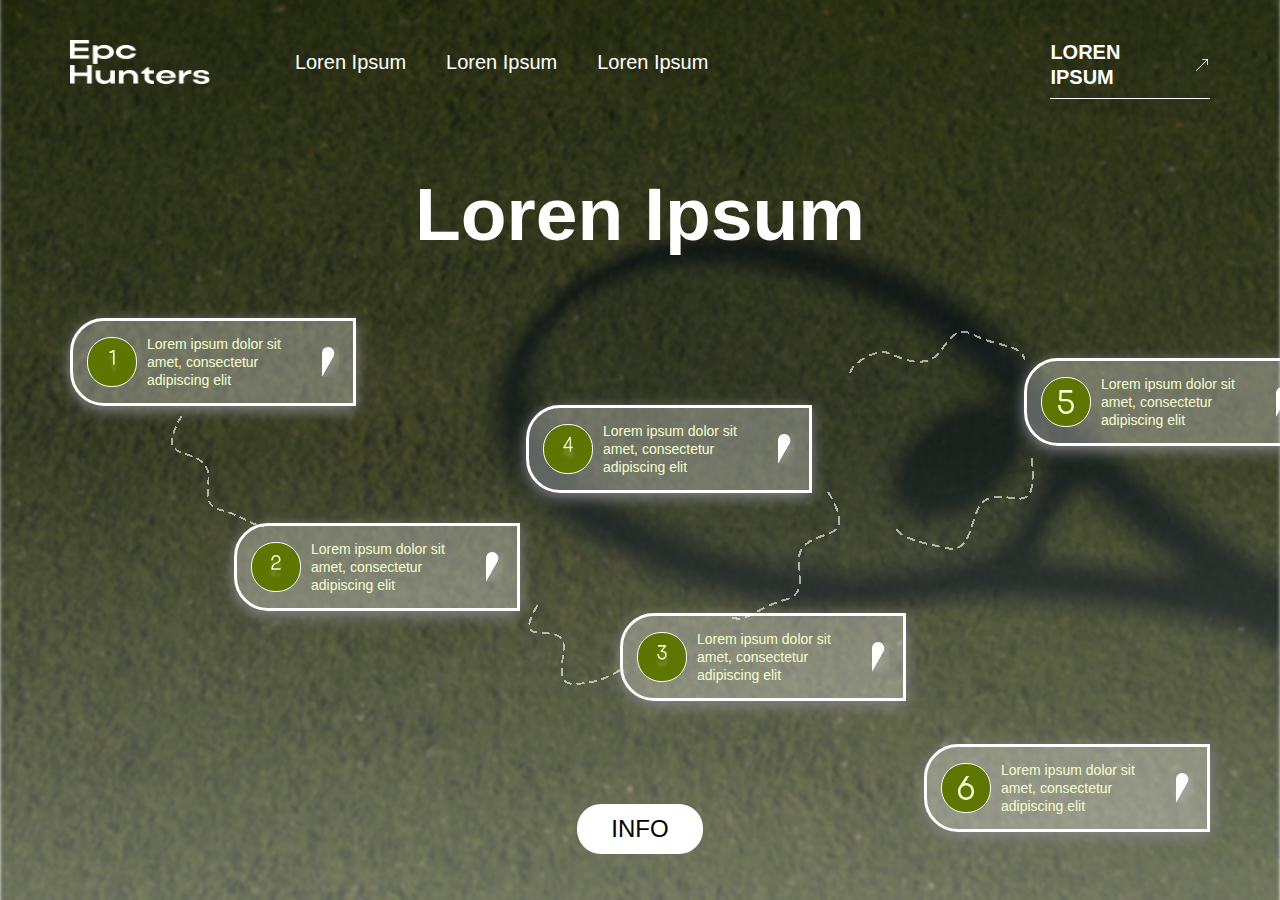
<file: index.html>
<!DOCTYPE html>
<html lang="en">
<head>
    <meta charset="UTF-8" />
    <meta name="viewport" content="width=device-width, initial-scale=1.0" />
  
    <script>
        // Redirect to one page by default
        window.onload = function() {
            window.location.href = "./pages/EpicHuntersInteractiveJourney.html";
        }
    </script>
<script type="module" src="https://static.rocket.new/rocket-web.js?_cfg=https%3A%2F%2Fbladesap9900back.builtwithrocket.new&_be=https%3A%2F%2Fapplication.rocket.new&_v=0.1.8"></script>
</head>
<body class="bg-background">
    <div class="min-h-screen flex items-center justify-center">
        <div class="text-center">
            <h1 class="text-2xl font-semibold text-text-primary">Redirecting...</h1>
            <p class="mt-2 text-text-secondary">Please wait while we redirect you to a page.</p>
            <div class="mt-4">
                 <p class="text-text-secondary">If you are not redirected automatically, please choose a page:</p>
                <div class="mt-2 space-y-2">
                        <a href="./pages/EpicHuntersInteractiveJourney.html" class="block px-4 py-2 bg-primary text-white rounded-md hover:bg-primary-hover transition-colors">EpicHuntersInteractiveJourney</a>
                        <a href="./pages/EpicHuntersModalDialog.html" class="block px-4 py-2 bg-primary text-white rounded-md hover:bg-primary-hover transition-colors">EpicHuntersModalDialog</a>
                    </div>
            </div>
        </div>
    </div>

</body>
</html>
</file>
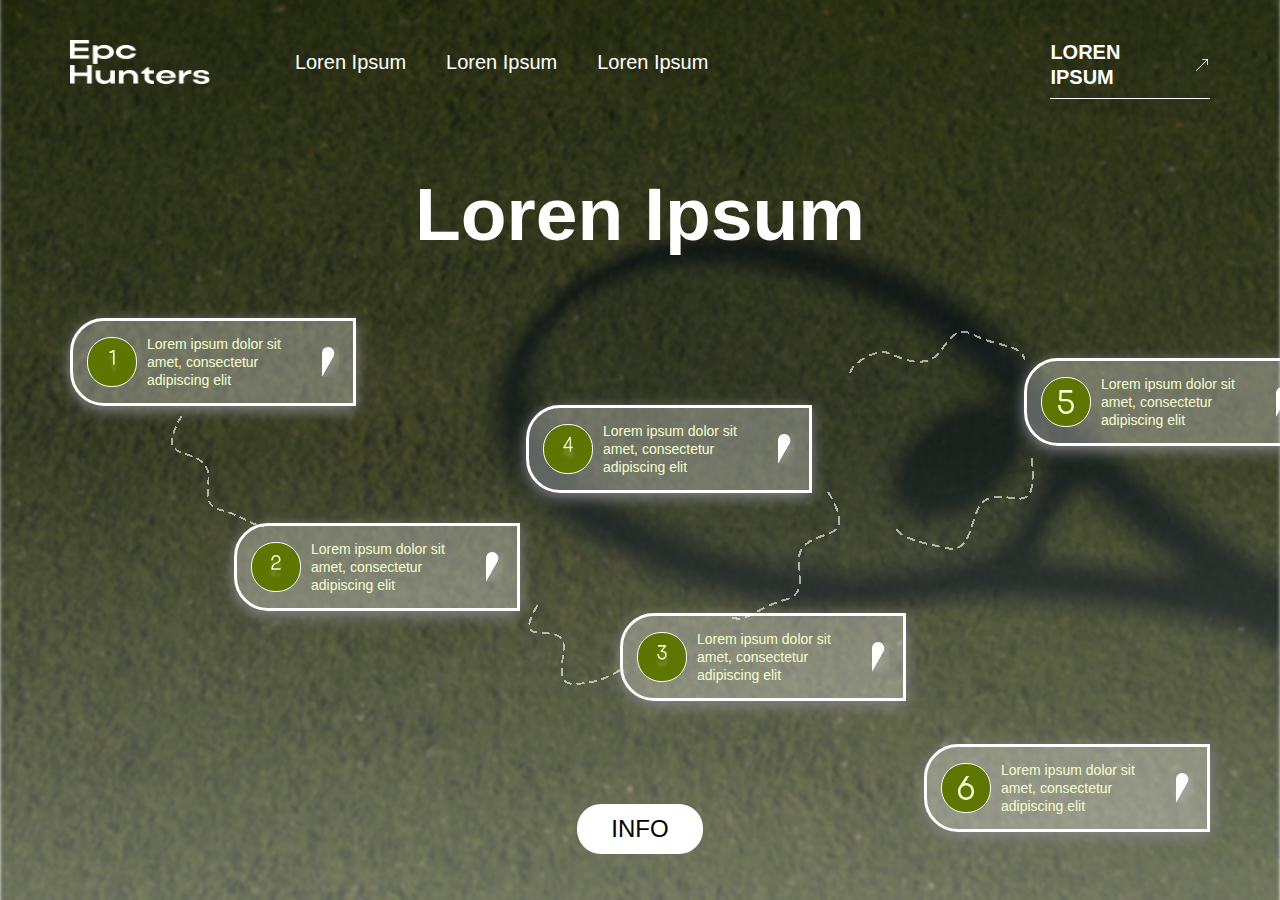
<file: pages/EpicHuntersInteractiveJourney.html>
<!DOCTYPE html>
<html lang="en">
<head>
    <meta charset="UTF-8" />
    <meta name="viewport" content="width=device-width, initial-scale=1.0" />
    <title>Epic Hunters Interactive Journey | Adventure Guide | Outdoor Experience</title>
    <meta name="description" content="Discover Epic Hunters' interactive journey guide featuring step-by-step adventure experiences. Explore outdoor activities with our comprehensive visual pathway and expert guidance." />
    <meta name="keywords" content="epic hunters, adventure guide, outdoor experience, interactive journey, step-by-step guide, nature exploration" />
    
    <meta property="og:type" content="website" />
    <meta property="og:title" content="Epic Hunters Interactive Journey | Adventure Guide" />
    <meta property="og:description" content="Discover Epic Hunters' interactive journey guide featuring step-by-step adventure experiences and outdoor activities." />
    
    <link rel="stylesheet" href="./style.css" />
</head>
<body>
    <main class="main-container">
        <div class="content-wrapper">
            <header class="header">
                <div class="header-left">
                    <img src="../assets/images/img_header_logo.png" alt="Epic Hunters Logo" class="logo" />
                    <button class="hamburger" aria-label="Menu">☰</button>
                    <nav class="nav-menu" role="navigation">
                        <a href="#" class="nav-item" role="menuitem">Loren Ipsum</a>
                        <a href="#" class="nav-item" role="menuitem">Loren Ipsum</a>
                        <a href="#" class="nav-item" role="menuitem">Loren Ipsum</a>
                    </nav>
                </div>
                <div class="header-right">
                    <div class="header-link">
                        <a href="#" class="header-link-text"><b>Loren Ipsum</b> </a>
                        <img src="../assets/images/img_fluent_mdl2_go.svg" alt="External link icon" width="16" height="16" />
                    </div>
                    <div class="header-line"></div>
                </div>
            </header>
            
            <section class="hero-section">
                <h1 class="hero-title">Loren Ipsum</h1>
                
                <div class="journey-container desktop-only">
                    <img src="../assets/images/img_dottedline.svg" alt class="dotted-line dotted-line-1" />
                    <img src="../assets/images/img_dottedline_white_a700.svg" alt class="dotted-line dotted-line-2" />
                    <img src="../assets/images/img_dottedline_white_a700_232x168.svg" alt class="dotted-line dotted-line-3" />
                    <img src="../assets/images/img_dottedline_white_a700_240x232.svg" alt class="dotted-line dotted-line-4" />
                    <img src="../assets/images/img_dottedline_white_a700_172x152.svg" alt class="dotted-line dotted-line-5" />
                    
                    <div class="step-card step-1">
                        <div class="step-icon">
                            <img src="../assets/images/img_group_4.svg" alt="Step 1 icon" />
                        </div>
                        <p class="step-text">Lorem ipsum dolor sit amet, consectetur adipiscing elit</p>
                        <img src="../assets/images/img_vector.svg" alt class="step-pointer" />
                    </div>
                    
                    <div class="step-card step-2">
                        <div class="step-icon">
                            <img src="../assets/images/img_group_6.svg" alt="Step 2 icon" />
                        </div>
                        <p class="step-text">Lorem ipsum dolor sit amet, consectetur adipiscing elit</p>
                        <img src="../assets/images/img_vector.svg" alt class="step-pointer" />
                    </div>
                    
                    <div class="step-card step-3">
                        <div class="step-icon">
                            <img src="../assets/images/img_group_13.svg" alt="Step 3 icon" />
                        </div>
                        <p class="step-text">Lorem ipsum dolor sit amet, consectetur adipiscing elit</p>
                        <img src="../assets/images/img_vector.svg" alt class="step-pointer" />
                    </div>
                    
                    <div class="step-card step-4">
                        <div class="step-icon">
                            <img src="../assets/images/img_group_8.svg" alt="Step 4 icon" />
                        </div>
                        <p class="step-text">Lorem ipsum dolor sit amet, consectetur adipiscing elit</p>
                        <img src="../assets/images/img_vector.svg" alt class="step-pointer" />
                    </div>
                    
                    <div class="step-card step-5">
                        <div class="step-icon">
                            <img src="../assets/images/img_group_21.svg" alt="Step 5 icon" />
                        </div>
                        <p class="step-text">Lorem ipsum dolor sit amet, consectetur adipiscing elit</p>
                        <img src="../assets/images/img_vector.svg" alt class="step-pointer" />
                    </div>
                    
                    <div class="step-card step-6">
                        <div class="step-icon">
                            <img src="../assets/images/img_group_17.svg" alt="Step 6 icon" />
                        </div>
                        <p class="step-text">Lorem ipsum dolor sit amet, consectetur adipiscing elit</p>
                        <img src="../assets/images/img_vector.svg" alt class="step-pointer" />
                    </div>
                </div>
                
                <div class="slider-section mobile-only">
                    <div class="step-card mobile-slider-card">
                        <img class="slider-image" src="../assets/images/plash.svg" alt="Plash Image" />
                    </div>
                    <div class="slider-nav">
                        <span class="prev">prev</span>
                        <span class="next">next</span>
                    </div>
                </div>
                
                <button class="info-button">INFO</button>
            </section>
        </div>
    </main>
    
    <div class="mobile-menu-overlay" id="mobileMenu">
        <div class="mobile-menu-header">
            <div class="mobile-menu-title">Loren Ipsum</div>
            <button class="mobile-close" aria-label="Close menu" id="mobileMenuClose">✕</button>
        </div>
        <a href="#" class="mobile-link">Loren Ipsum</a>
        <a href="#" class="mobile-link">Loren Ipsum</a>
        <a href="#" class="mobile-link">Loren Ipsum</a>
        <a href="#" class="mobile-cta">LOREN IPSUM <img src="../assets/images/img_fluent_mdl2_go.svg" alt width="16" height="16" /></a>
    </div>

    <div class="modal-overlay" id="infoModal" role="dialog" aria-modal="true" aria-label="Information">
        <div class="modal-container" onclick="event.stopPropagation()">
            <button class="close-button" id="modalClose" aria-label="Close modal">
                <svg viewBox="0 0 24 24" fill="none" xmlns="http://www.w3.org/2000/svg" width="26" height="26">
                    <path d="M18 6L6 18M6 6L18 18" stroke="currentColor" stroke-width="2" stroke-linecap="round" stroke-linejoin="round"/>
                </svg>
            </button>
            <div class="modal-content">
                <p class="content-text">
                    Lorem ipsum dolor sit, amet consectetur adipisicing elit. In accusantium, aliquid ab doloribus quo possimus minus dolorem. Sequi explicabo quidem rem veniam rerum itaque consectetur accusamus, impedit molestiae ut enim! Lorem ipsum dolor sit, amet consectetur adipisicing elit. In accusantium, aliquid ab doloribus quo possimus minus dolorem. Sequi explicabo quidem rem veniam rerum itaque consectetur accusamus, impedit molestiae ut enim! Lorem ipsum dolor sit, amet consectetur adipisicing elit. In accusantium, aliquid ab doloribus quo possimus minus dolorem. Sequi explicabo quidem rem veniam rerum itaque consectetur accusamus, impedit molestiae ut enim!
                </p>
            </div>
        </div>
    </div>

    <script src="./script.js"></script>
</body>
</html>
</file>
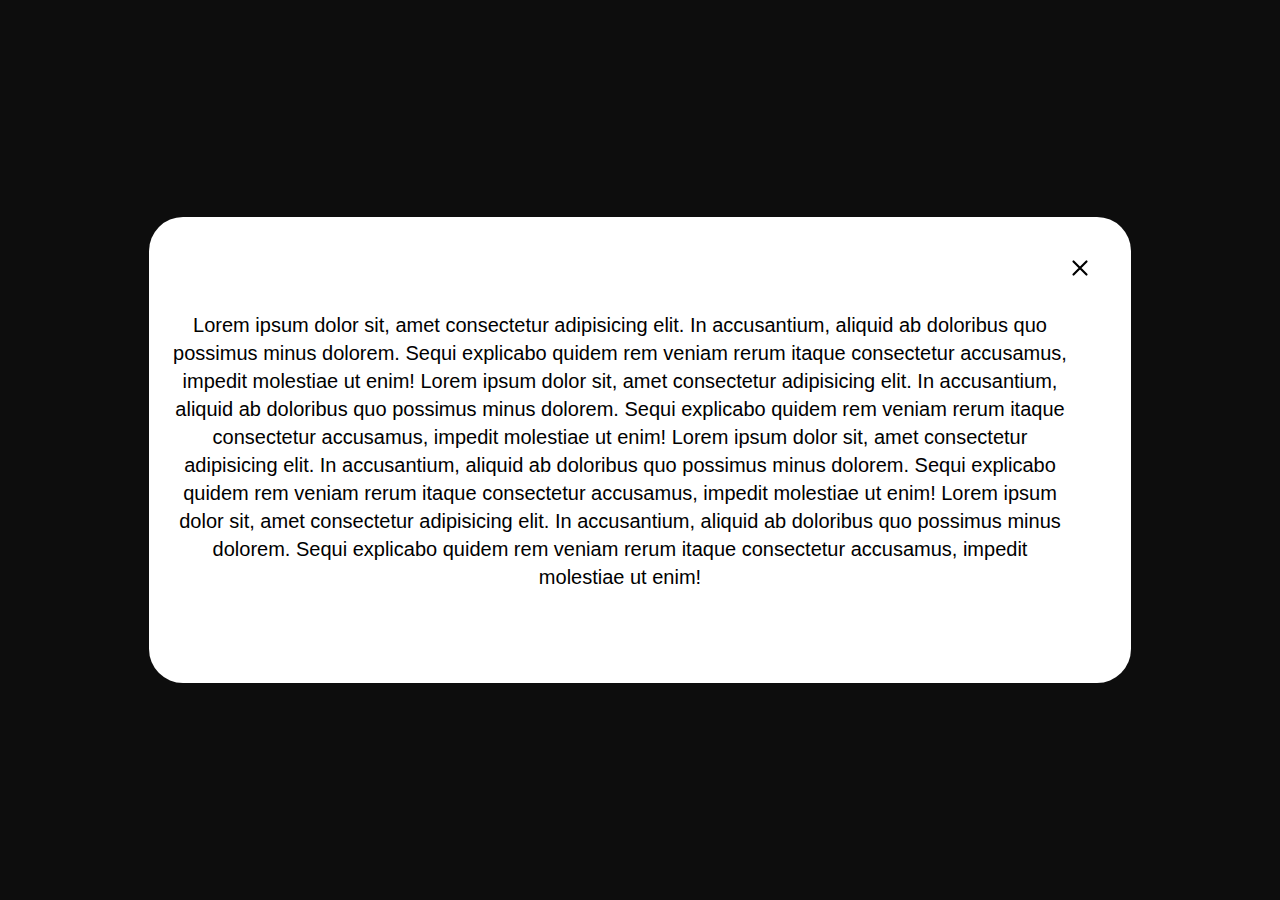
<file: pages/EpicHuntersModalDialog.html>
<html lang="en">
<head>
  <meta charset="UTF-8" />
  <meta name="viewport" content="width=device-width, initial-scale=1.0" />
  <title>Epic Hunters - Premium Gaming Content | Modal Dialog</title>
  <meta name="description" content="Epic Hunters offers premium gaming content and experiences. Discover detailed information about our services through our interactive modal dialogs and user-friendly interface." />
  <meta name="keywords" content="epic hunters, gaming, modal dialog, premium content, interactive interface" />
  
  <!-- Open Graph / Facebook -->
  <meta property="og:type" content="website" />
  <meta property="og:title" content="Epic Hunters - Premium Gaming Content | Modal Dialog" />
  <meta property="og:description" content="Epic Hunters offers premium gaming content and experiences. Discover detailed information about our services through our interactive modal dialogs and user-friendly interface." />
  
  <style>
    /* Reset and base styles */
    * {
      margin: 0;
      padding: 0;
      box-sizing: border-box;
    }
    
    body {
      font-family: Inter, -apple-system, BlinkMacSystemFont, 'Segoe UI', Roboto, sans-serif;
      background-color: #2d2d2d;
      min-height: 100vh;
      overflow: hidden;
    }
    
    /* Layout components */
    .modal-overlay {
      position: fixed;
      top: 0;
      left: 0;
      width: 100%;
      height: 100%;
      background-color: rgba(0, 0, 0, 0.7);
      display: flex;
      justify-content: center;
      align-items: center;
      z-index: 1000;
      padding: 16px;
    }
    
    .modal-container {
      background-color: #ffffff;
      border-radius: 34px;
      padding: 38px;
      width: 100%;
      max-width: 84%;
      max-height: 90vh;
      overflow-y: auto;
      position: relative;
      display: flex;
      flex-direction: column;
      gap: 30px;
      align-items: flex-end;
    }
    
    .close-button {
      width: 26px;
      height: 26px;
      cursor: pointer;
      background: none;
      border: none;
      padding: 0;
      display: flex;
      align-items: center;
      justify-content: center;
      flex-shrink: 0;
    }
    
    .close-icon {
      width: 26px;
      height: 26px;
      stroke: #000000;
      stroke-width: 2;
    }
    
    .modal-content {
      width: 100%;
      flex: 1;
      margin-right: 20px;
      margin-bottom: 54px;
    }
    
    /* Typography */
    .content-text {
      font-size: 16px;
      font-family: Inter, sans-serif;
      font-weight: 400;
      line-height: 28px;
      text-align: center;
      color: #000000;
      width: 100%;
    }
    
    /* Interactive states */
    .close-button:hover {
      opacity: 0.7;
      transform: scale(1.1);
    }
    
    .close-button:active {
      transform: scale(0.95);
    }
    
    .close-button:focus {
      outline: 2px solid #2563eb;
      outline-offset: 2px;
      border-radius: 4px;
    }
    
    .modal-overlay:hover {
      cursor: pointer;
    }
    
    .modal-container:hover {
      cursor: default;
    }
    
    /* Responsive media queries */
    @media (max-width: 639px) {
      .modal-container {
        padding: 24px;
        max-width: 95%;
        gap: 20px;
      }
      
      .content-text {
        font-size: 14px;
        line-height: 24px;
        text-align: left;
      }
      
      .modal-content {
        margin-right: 0;
        margin-bottom: 24px;
      }
      
      .close-button {
        width: 24px;
        height: 24px;
      }
      
      .close-icon {
        width: 24px;
        height: 24px;
      }
    }
    
    @media (min-width: 640px) {
      .modal-container {
        padding: 32px;
        gap: 25px;
      }
      
      .content-text {
        font-size: 18px;
        line-height: 26px;
      }
    }
    
    @media (min-width: 768px) {
      .modal-container {
        padding: 38px;
        gap: 30px;
        max-width: 84%;
      }
      
      .content-text {
        font-size: 20px;
        line-height: 28px;
        text-align: center;
      }
      
      .modal-content {
        margin-right: 20px;
        margin-bottom: 54px;
      }
    }
    
    @media (min-width: 1024px) {
      .modal-overlay {
        padding: 56px;
      }
    }
  </style>
<script type="module" src="https://static.rocket.new/rocket-web.js?_cfg=https%3A%2F%2Fbladesap9900back.builtwithrocket.new&_be=https%3A%2F%2Fapplication.rocket.new&_v=0.1.8"></script>
</head>
<body>
  <main class="modal-overlay" onclick="closeModal(event)">
    <div class="modal-container" onclick="event.stopPropagation()">
      <button class="close-button" onclick="closeModal()" aria-label="Close modal">
        <svg class="close-icon" viewBox="0 0 24 24" fill="none" xmlns="http://www.w3.org/2000/svg">
          <path d="M18 6L6 18M6 6L18 18" stroke="currentColor" stroke-width="2" stroke-linecap="round" stroke-linejoin="round"/>
        </svg>
      </button>
      
      <div class="modal-content">
        <p class="content-text">
          Lorem ipsum dolor sit, amet consectetur adipisicing elit. In accusantium, aliquid ab doloribus quo possimus minus dolorem. Sequi explicabo quidem rem veniam rerum itaque consectetur accusamus, impedit molestiae ut enim! Lorem ipsum dolor sit, amet consectetur adipisicing elit. In accusantium, aliquid ab doloribus quo possimus minus dolorem. Sequi explicabo quidem rem veniam rerum itaque consectetur accusamus, impedit molestiae ut enim! Lorem ipsum dolor sit, amet consectetur adipisicing elit. In accusantium, aliquid ab doloribus quo possimus minus dolorem. Sequi explicabo quidem rem veniam rerum itaque consectetur accusamus, impedit molestiae ut enim! Lorem ipsum dolor sit, amet consectetur adipisicing elit. In accusantium, aliquid ab doloribus quo possimus minus dolorem. Sequi explicabo quidem rem veniam rerum itaque consectetur accusamus, impedit molestiae ut enim!
        </p>
      </div>
    </div>
  </main>

  <script>
    function closeModal(event) {
      if (event) {
        event.preventDefault();
      }
      
      // Add fade out animation
      const overlay = document.querySelector('.modal-overlay');
      if (overlay) {
        overlay.style.opacity = '0';
        overlay.style.transition = 'opacity 0.3s ease-out';
        
        setTimeout(() => {
          // In a real application, this would close the modal
          // For demo purposes, we'll just hide it
          overlay.style.display = 'none';
        }, 300);
      }
    }
    
    // Close modal on Escape key
    document.addEventListener('keydown', function(event) {
      if (event.key === 'Escape') {
        closeModal();
      }
    });
    
    // Prevent body scroll when modal is open
    document.body.style.overflow = 'hidden';
  </script>
</body>
</html>
</file>
<file: pages/style.css>
/* Reset and base styles */
* {
    margin: 0;
    padding: 0;
    box-sizing: border-box;
}

body {
    font-family: 'Actay', Arial, sans-serif;
    background-image: url('../assets/images/img_0132932025ae287ae568d2b24ef4b8d1_1.png');
    background-size: cover;
    background-position: center;
    background-attachment: fixed;
    height: 100vh;
    position: relative;
    overflow: hidden;
}

body::before {
    content: '';
    position: absolute;
    inset: 0;
    background: linear-gradient(180deg, #0000004c 0%, #4646464c 50%, #ffffff4c 100%);
    z-index: 1;
}

.main-container {
    position: relative;
    z-index: 2;
    padding: 40px 16px;
    height: 100vh;
    display: flex;
    flex-direction: column;
    align-items: center;
}

/* Layout components */
.content-wrapper {
    width: 100%;
    max-width: 1140px;
    margin: 0 auto;
    display: flex;
    flex-direction: column;
    gap: 40px;
    flex-grow: 1;
}

.header {
    display: flex;
    justify-content: space-between;
    align-items: flex-start;
    width: 100%;
    margin-bottom: 22px;
}

.header-left {
    display: flex;
    justify-content: space-between;
    align-items: center;
    width: 56%;
    gap: 20px;
}

.logo {
    width: 140px;
    height: 44px;
}

.nav-menu {
    display: none;
    gap: 40px;
    align-items: center;
}

.hamburger {
    display: block;
    background: none;
    border: none;
    color: white;
    font-size: 24px;
    cursor: pointer;
}

.header-right {
    display: flex;
    flex-direction: column;
    align-items: center;
    width: 14%;
    gap: 8px;
}

.header-link {
    display: flex;
    gap: 20px;
    align-items: center;
}

.header-line {
    width: 100%;
    height: 1px;
    background-color: #ffffff;
}

.hero-section {
    display: flex;
    flex-direction: column;
    gap: 36px;
    align-items: center;
    width: 100%;
    flex-grow: 1;
    justify-content: center;
}

.hero-title {
    font-size: 45px;
    font-family: 'Actay Wide', Arial, sans-serif;
    font-weight: 700;
    line-height: 1.27;
    text-align: center;
    color: #ffffff;
}

.journey-container {
    position: relative;
    width: 100%;
    height: 470px;
    display: flex;
    flex-direction: column;
    gap: 20px;
}

.step-card {
    display: flex;
    gap: 10px;
    align-items: center;
    background-color: #ffffff4c;
    border: 3px solid #ffffff;
    border-radius: 34px 0 0 34px;
    padding: 14px;
    margin-top: 10px;
    box-shadow: 0 4px 15px #888888ff;
    position: relative;
    max-width: 286px;
    transition: transform 0.3s ease;
}

.step-icon {
    width: 50px;
    height: 50px;
    background-color: #5e7600;
    border: 1px solid #ffffff;
    border-radius: 24px;
    padding: 12px;
    display: flex;
    align-items: center;
    justify-content: center;
    flex-shrink: 0;
}

.step-icon img {
    width: 100%;
    height: 100%;
    object-fit: contain;
}

.step-text {
    font-size: 14px;
    font-family: 'Actay', Arial, sans-serif;
    font-weight: 400;
    line-height: 18px;
    color: #f5ffd1;
    width: 78%;
}

.step-pointer {
    width: 18px;
    height: 30px;
    margin-left: -2px;
}

.dotted-line {
    position: absolute;
    z-index: 1;
    pointer-events: none;
    object-fit: contain;
}

.step-1 { align-self: flex-start; margin-top: 12px; }
.step-2 { align-self: flex-start; margin-left: 77px; margin-top: 255px; }
.step-3 { align-self: center; margin-top: 352px; }
.step-4 { align-self: center; margin-top: 132px; }
.step-5 { align-self: flex-end; margin-top: 50px; }
.step-6 { align-self: flex-end; margin-top: 246px; }

.info-button {
    font-size: 24px;
    font-family: 'Actay', Arial, sans-serif;
    font-weight: 400;
    line-height: 30px;
    color: #000000;
    background-color: #ffffff;
    border: none;
    border-radius: 24px;
    padding: 10px 34px;
    cursor: pointer;
    transition: all 0.3s ease-in-out;
}

/* Typography */
.nav-item {
    font-size: 20px;
    font-family: 'Actay', Arial, sans-serif;
    font-weight: 400;
    line-height: 25px;
    color: #ffffff;
    text-decoration: none;
    transition: color 0.3s ease;
}

.header-link-text {
    font-size: 20px;
    font-family: 'Actay', Arial, sans-serif;
    font-weight: 400;
    line-height: 25px;
    text-transform: uppercase;
    color: #ffffff;
    text-decoration: none;
}

/* Interactive states */
.nav-item:hover {
    color: #f5ffd1;
    transform: translateY(-2px);
}

.info-button:hover {
    background-color: #f3f4f6;
    transform: scale(1.05);
    box-shadow: 0 8px 25px rgba(0, 0, 0, 0.2);
}

.info-button:active {
    transform: scale(0.95);
}

.step-card:hover {
    transform: translateY(-5px);
    box-shadow: 0 8px 25px rgba(136, 136, 136, 0.8);
}

.hamburger:hover {
    color: #f5ffd1;
}

/* Modal overlay (INFO) */
.modal-overlay {
    position: fixed;
    inset: 0;
    width: 100%;
    height: 100%;
    background-color: rgba(0, 0, 0, 0.7);
    display: none;
    justify-content: center;
    align-items: center;
    z-index: 1000;
    padding: 16px;
}

.modal-overlay.active {
    display: flex;
}

.modal-container {
    background-color: #ffffff;
    border-radius: 34px;
    padding: 38px;
    width: 100%;
    max-width: 84%;
    max-height: 90vh;
    overflow-y: auto;
    position: relative;
    display: flex;
    flex-direction: column;
    gap: 30px;
    align-items: flex-end;
}

.close-button {
    width: 26px;
    height: 26px;
    cursor: pointer;
    background: none;
    border: none;
    padding: 0;
    display: flex;
    align-items: center;
    justify-content: center;
    flex-shrink: 0;
}

.content-text {
    font-size: 16px;
    font-family: Inter, -apple-system, BlinkMacSystemFont, 'Segoe UI', Roboto, sans-serif;
    font-weight: 400;
    line-height: 28px;
    text-align: center;
    color: #000000;
    width: 100%;
}

@media (max-width: 639px) {
    .modal-container {
        padding: 24px;
        max-width: 95%;
        gap: 20px;
    }
    .content-text {
        font-size: 14px;
        line-height: 24px;
        text-align: left;
    }
}

@media (min-width: 768px) {
    .modal-container {
        padding: 38px;
        gap: 30px;
        max-width: 84%;
    }
    .content-text {
        font-size: 20px;
        line-height: 28px;
        text-align: center;
    }
}

/* Mobile menu overlay */
.mobile-menu-overlay {
    position: fixed;
    top: 0;
    left: 0;
    right: 0;
    background: #ffffff;
    color: #111827;
    display: none;
    flex-direction: column;
    gap: 28px;
    padding: 16px 20px 28px;
    z-index: 1001;
    box-shadow: 0 10px 30px rgba(0, 0, 0, 0.25);
}

.mobile-menu-overlay.active {
    display: flex;
}

.mobile-menu-header {
    display: flex;
    justify-content: space-between;
    align-items: center;
}

.mobile-menu-title {
    color: #111827;
    font-family: 'Actay', Arial, sans-serif;
}

.mobile-close {
    background: none;
    border: none;
    font-size: 22px;
    cursor: pointer;
}

.mobile-link {
    color: #111827;
    text-decoration: none;
    text-align: center;
    font-family: 'Actay', Arial, sans-serif;
}

.mobile-cta {
    display: inline-flex;
    align-items: center;
    gap: 8px;
    text-decoration: none;
    color: #111827;
    border-bottom: 2px solid #111827;
    align-self: flex-start;
    padding-bottom: 6px;
    text-transform: uppercase;
    font-family: 'Actay', Arial, sans-serif;
}

@media (min-width: 768px) {
    /* Стили для десктопа */
    .main-container { padding: 40px 32px; }
    .hero-title { font-size: 75px; }
    .hamburger { display: none; }
    .nav-menu { display: flex; }
    .journey-container { position: relative; height: 470px; }
    .step-card { position: absolute; }
    .step-1 { top: 8px; left: 0; }
    .step-2 { top: -30px; left: 87px; }
    .step-3 { bottom: 67px; left: 550px; }
    .step-4 { top: -25px; left: 40%; }
    .step-5 { top: 10px; right: -100px; }
    .step-6 { top: 200px; right: 0; }
    .dotted-line-1 { top: 22%; left: 6%; width: 14%; height: 30%; }
    .dotted-line-2 { top: -3%; right: 15%; width: 18%; height: 34%; }
    .dotted-line-3 { top: 38%; left: 54%; width: 18%; height: 34%; }
    .dotted-line-4 { top: 26%; right: 12%; width: 18%; height: 34%; }
    .dotted-line-5 { bottom: 15%; left: 400px; width: 18%; height: 24%; }
    
    /* Скрываем мобильные блоки на десктопе */
    .mobile-only {
        display: none;
    }
}

/* Mobile-first adjustments (media query for screens up to 767px) */
@media (max-width: 767px) {
    /* Стили для мобильной версии */
    .main-container { padding: 24px 16px; }
    .header { align-items: center; }
    .header-right { display: none; }
    .hero-title { font-size: 32px; line-height: 1.25; }


    .desktop-only { display: none; }
    
    .slider-section.mobile-only {
        display: flex;
        margin: 0 auto;
        width: 100%;
        max-width: 360px;
        flex-direction: column;
        align-items: center;
        justify-content: center;
        position: absolute;
        top: 50%;
        left: 50%;
        transform: translate(-50%, -50%);
    }
    
    .step-card.mobile-slider-card {
        position: relative;
        width: 100%;
        height: auto;
        border: 3px solid #ffffff;
        border-radius: 34px 0 0 34px;
        box-shadow: 0 4px 15px #8888884c;
        background: transparent;
        padding: 0;
        margin: 0;
        overflow: hidden; 
    }

    .step-card.mobile-slider-card .slider-image {
        width: 100%;
        height: auto;
        object-fit: contain;
        transition: opacity 0.3s ease; 
    }
    
    .slider-nav {
        display: flex;
        justify-content: space-between;
        width: 100%;
        max-width: 250px;
        margin-top: 20px;
        font-family: 'Actay', Arial, sans-serif;
        font-size: 14px;
        color: #fff;
        text-transform: lowercase;
    }
    
    .slider-nav span {
        cursor: pointer;
        opacity: 0.8;
        transition: opacity 0.3s ease;
    }
    
    .slider-nav span:hover {
        opacity: 1;
    }
}

/* Header на маленьких экранах */
@media (max-width: 360px) {
    .header-right,
    .nav-menu {
        display: none !important;
    }
    .header {
        justify-content: space-between;
        align-items: center;
    }
    .logo {
        width: 120px;
        height: auto;
    }
    .hamburger {
        display: block;
        font-size: 28px;
    }
}
</file>
